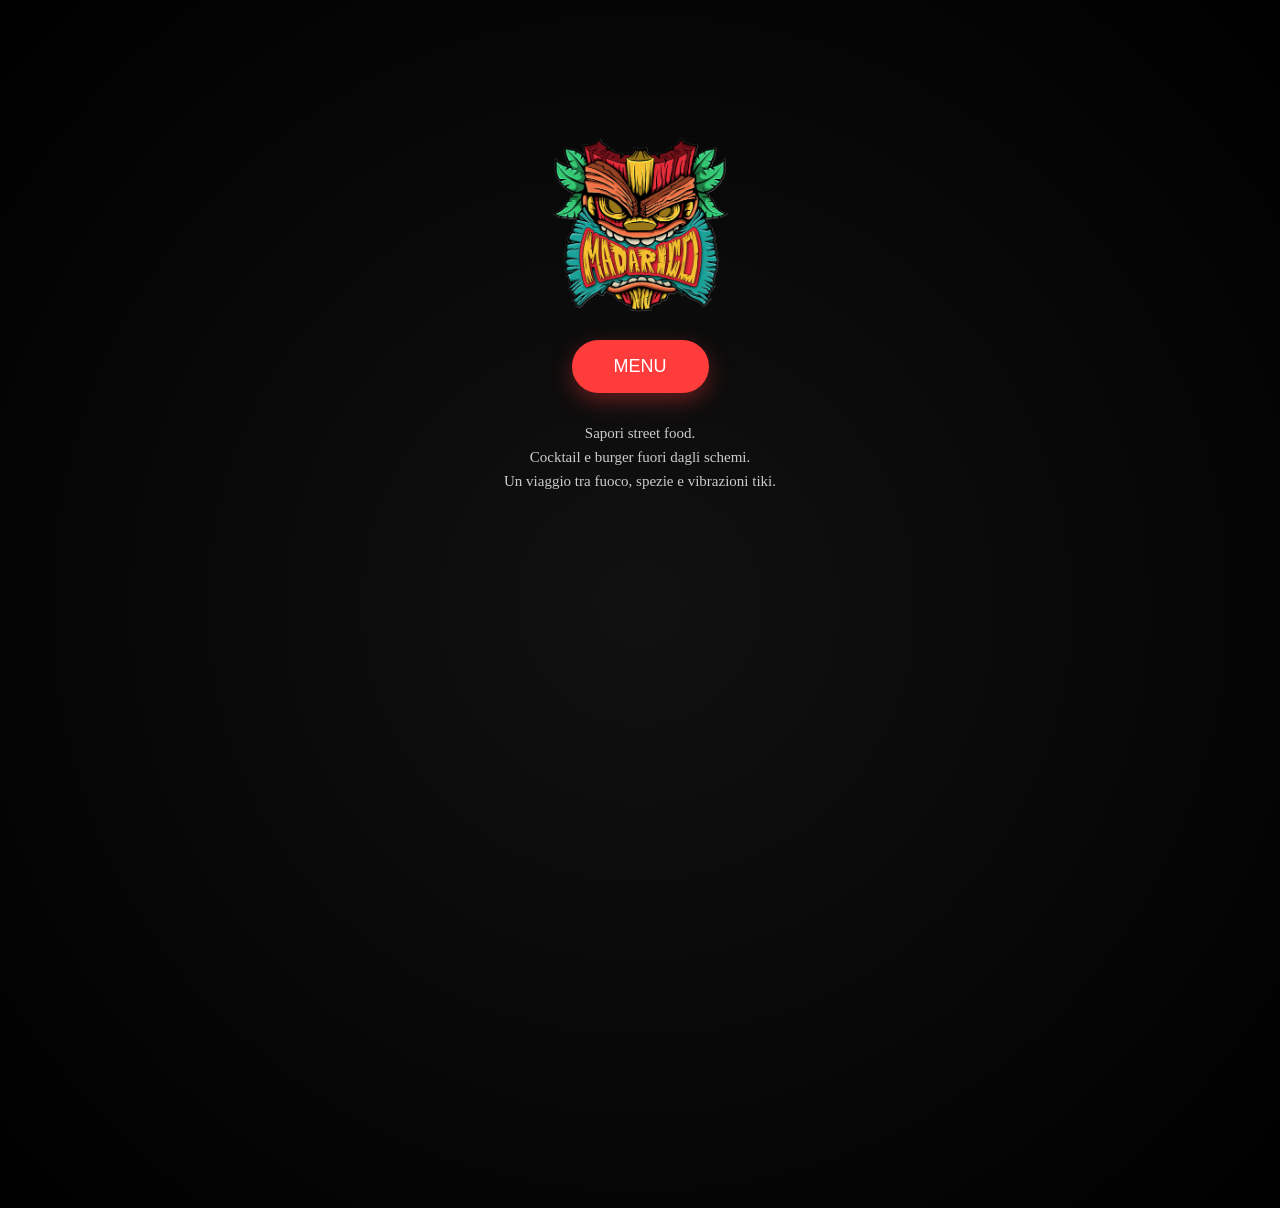
<file: index.html>
<!-- AGGIORNAMENTO -->
<!DOCTYPE html>
<html lang="it">

<head>
<meta charset="UTF-8">
<meta name="viewport" content="width=device-width, initial-scale=1">
<title>MADARICO</title>

<link rel="stylesheet" href="style.css">

</head>

<body class="landing">

<img src="immagini/logo.png" class="logo" id="logo">

<div class="content" id="content">

<button onclick="entraMenu()">MENU</button>

<p class="descrizione">
Sapori street food.<br>
Cocktail e burger fuori dagli schemi.<br>
Un viaggio tra fuoco, spezie e vibrazioni tiki.
</p>

</div>

<script src="script.js"></script>

</body>
</html>
</file>
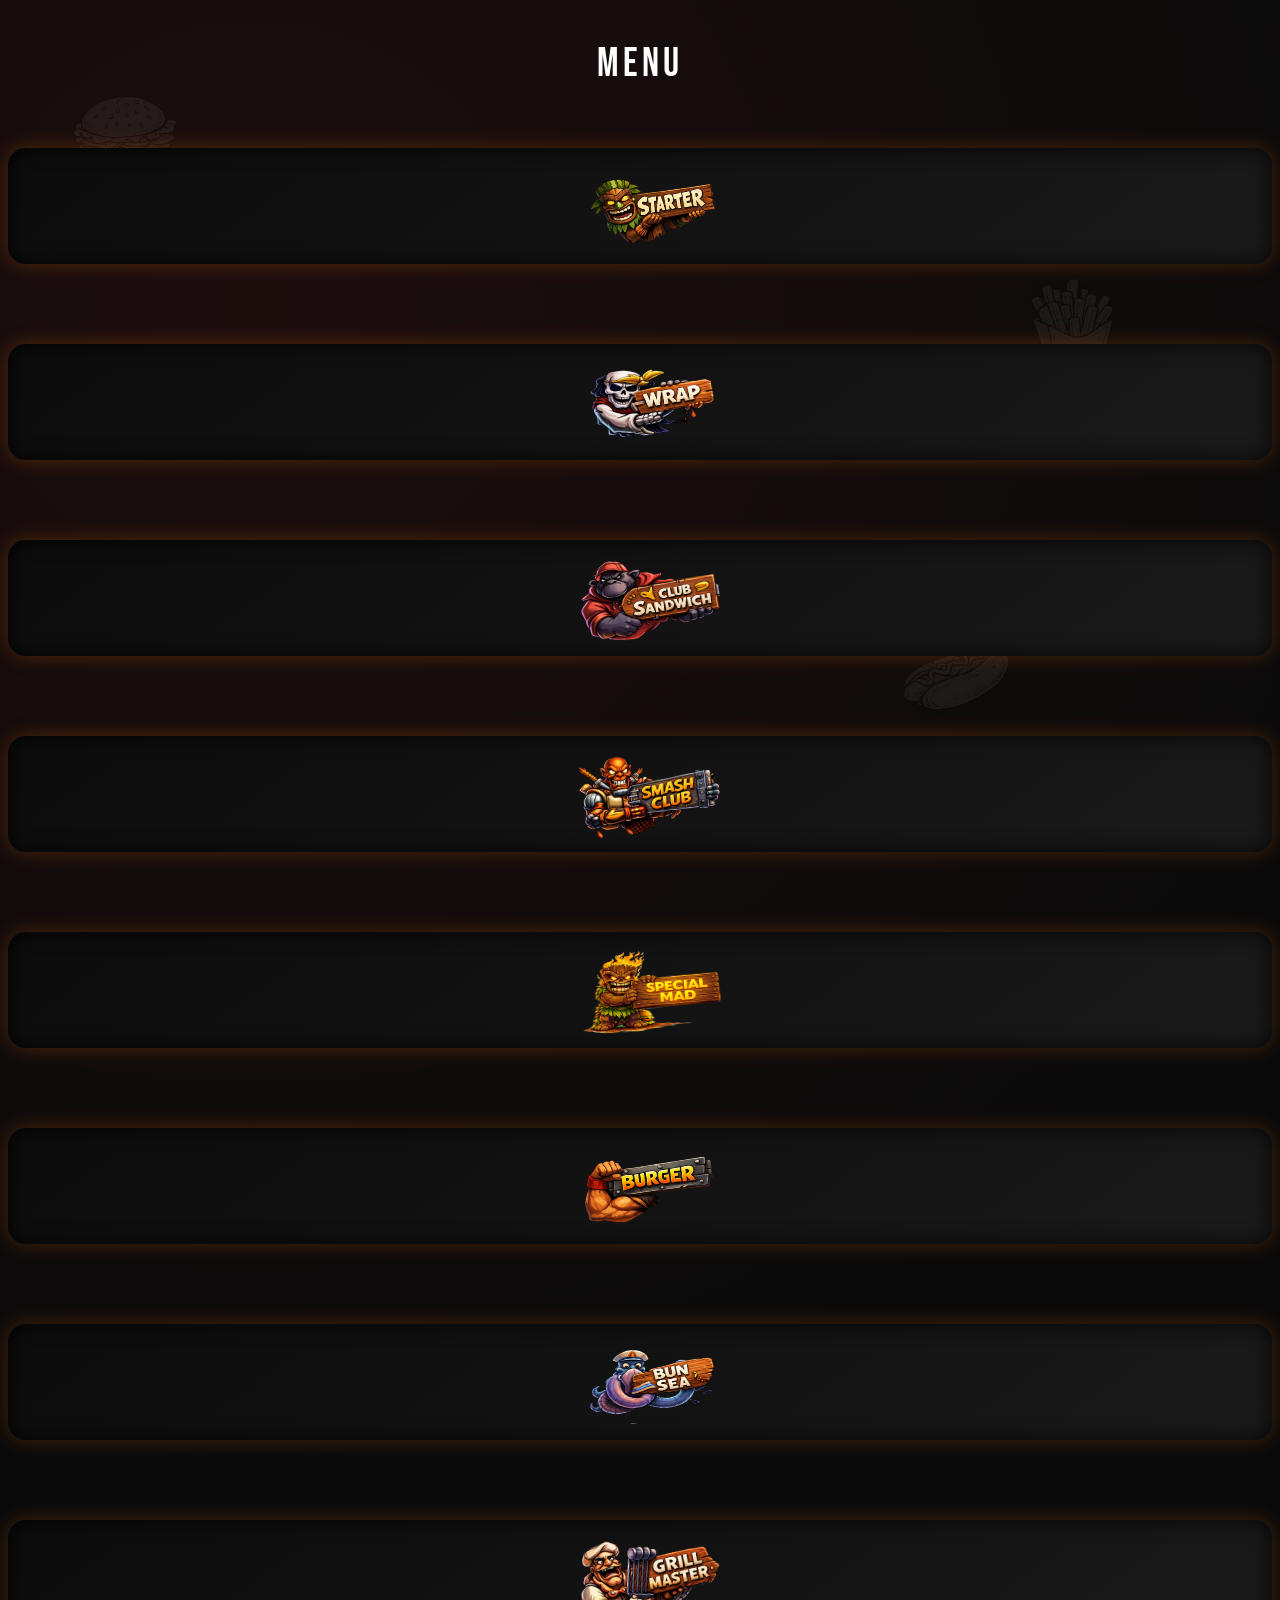
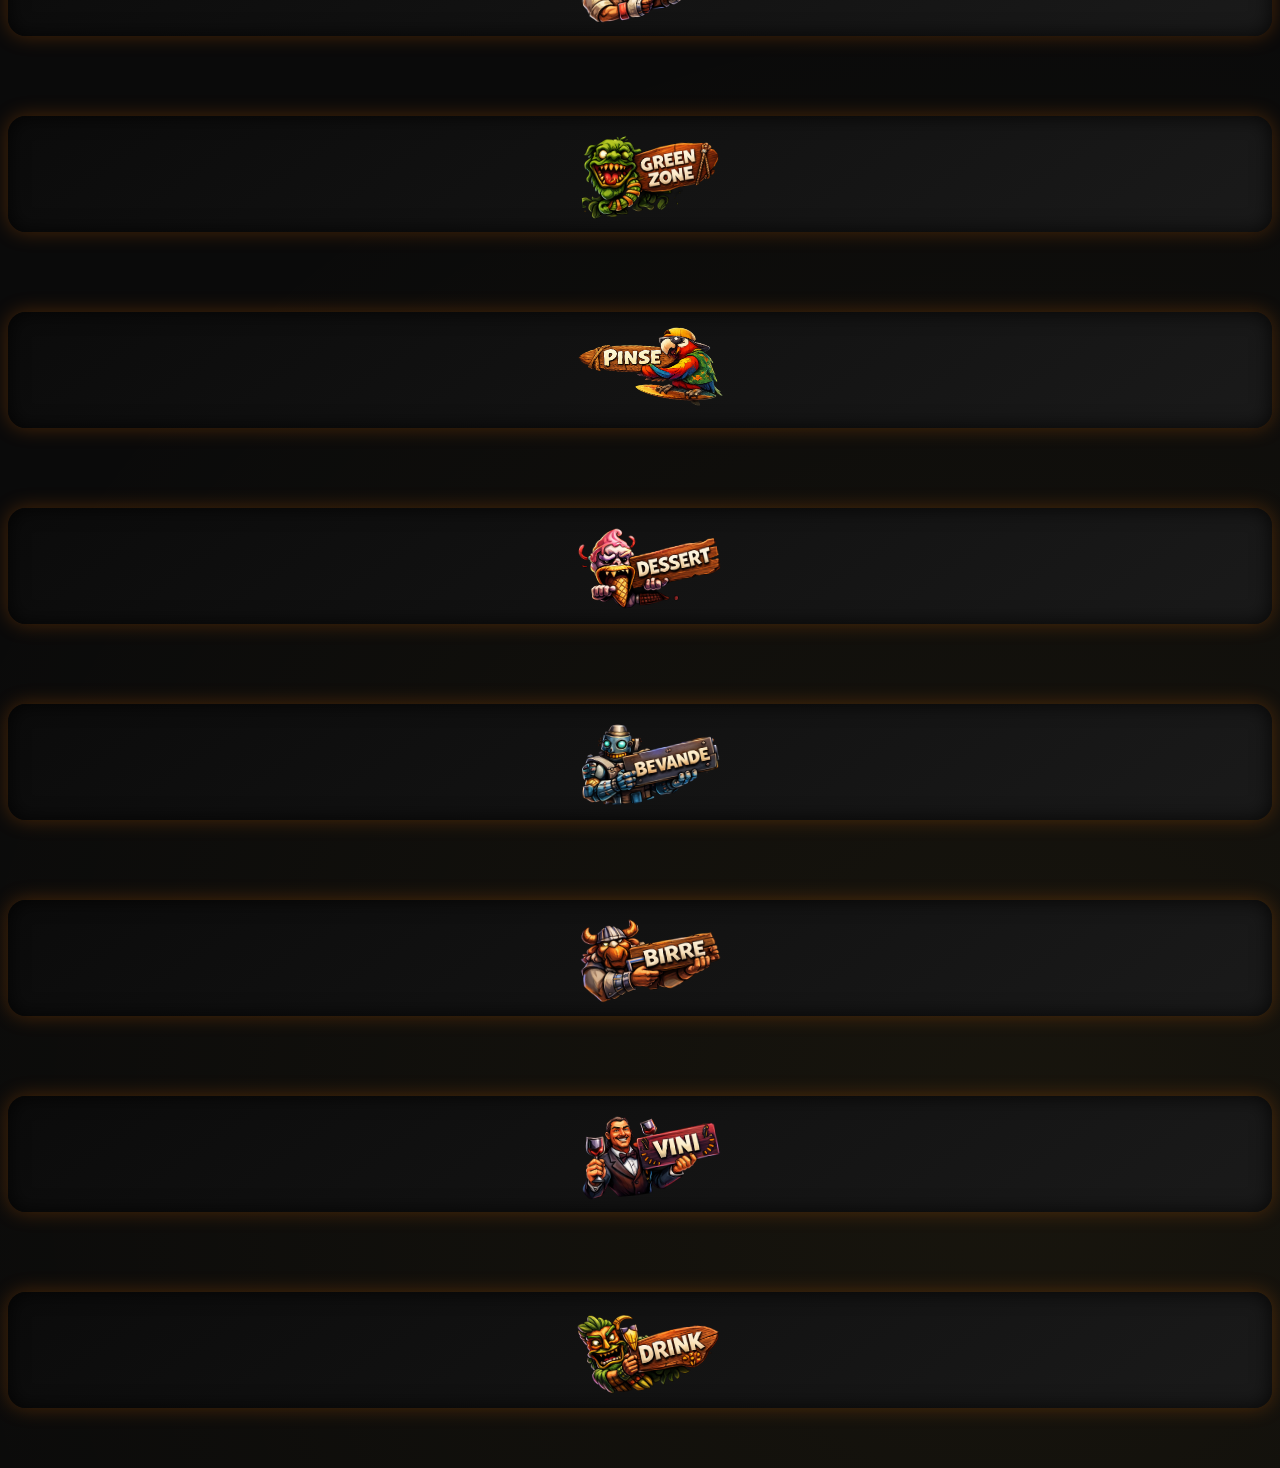
<file: menu.html>
<!DOCTYPE html>
<html lang="it">

<head>

<link href="https://fonts.googleapis.com/css2?family=Bebas+Neue&display=swap" rel="stylesheet">

<meta charset="UTF-8">
<meta name="viewport" content="width=device-width, initial-scale=1.0">

<title>Menu</title>

<link rel="stylesheet" href="style.css">

</head>

<body>

<!-- SFONDO STREET FOOD FLUTTUANTE -->

<div class="food-background">

<img src="immagini/burger_bg.png" class="food-item f1">
<img src="immagini/fries_bg.png" class="food-item f2">
<img src="immagini/wings_bg.png" class="food-item f3">
<img src="immagini/hotdog_bg.png" class="food-item f4">
<img src="immagini/taco_bg.png" class="food-item f5">

</div>

<!-- HEADER MENU -->

<div class="menu-header">

<h1 class="menu-title">MENU</h1>

</div>

<!-- MENU DINAMICO -->

<div id="menu"></div>

<script src="script.js"></script>

</body>

</html>
</file>
<file: style.css>
body {
    background:
        radial-gradient(circle at 20% 10%, rgba(255,60,60,0.08), transparent 40%),
        radial-gradient(circle at 80% 90%, rgba(245,197,66,0.06), transparent 40%),
        #0a0a0a;
    color: white;
    overflow-x: hidden;
}

/* titolo */
h1 {
  text-align: center;
  padding: 20px 0;
  letter-spacing: 3px;
  font-weight: 300;
}

/* categorie */
h2 {
  margin: 35px 20px 10px;
  font-size: 20px;
  color: #ffcc00;
  letter-spacing: 1px;
}

/* card piatti */
.piatto {
  background: rgba(255,255,255,0.04);
  backdrop-filter: blur(6px);
  margin: 12px 15px;
  padding: 18px;
  border-radius: 16px;
  cursor: pointer;
  transition: 0.25s;
  position: relative;
  border: 1px solid rgba(255,255,255,0.05);
}

.piatto:hover {
  transform: scale(1.02);
  background: rgba(255,255,255,0.07);
}

/* nome piatto */
.piatto strong {
  font-size: 17px;
  color: #ffffff;
}

/* ingredienti */
.piatto {
  font-size: 14px;
  color: #cfcfcf;
}

/* prezzo */
.prezzo {
  position: absolute;
  right: 18px;
  top: 18px;
  color: #ff3c3c;
  font-weight: bold;
  font-size: 18px;
}

/* popup */
.popup {
  position: fixed;
  top: 0;
  left: 0;
  width: 100%;
  height: 100%;
  background:#000000e6;
  display:flex;
  justify-content:center;
  align-items:center;
}

.popup-content {
  background:#111;
  padding:20px;
  border-radius:18px;
  max-width:90%;
  animation: zoom 0.25s ease;
}

.popup-content img {
  width:100%;
  border-radius:12px;
  margin-bottom:10px;
}

.close {
  float:right;
  font-size:26px;
  cursor:pointer;
  color:white;
}

@keyframes zoom {
  from { transform: scale(0.7); opacity:0; }
  to { transform: scale(1); opacity:1; }
}

/* splash screen */
.landing {
  background: radial-gradient(circle,#111,#000);
  height: 100vh;
  overflow: hidden;
  text-align: center;
}

/* LOGO INIZIALE */

.logo {
  position: absolute;
  left: 50%;
  top: 50%;
  width: 300px;
  transform: translate(-50%, -50%) scale(1.8);
  animation: logoMove 1.8s ease forwards;
}

/* contenuto nascosto inizialmente */
.content {
  opacity: 0;
  margin-top: 300px;
  padding: 10px 20px;
  animation: showContent 1s forwards;
  animation-delay: 2.3s;
  display: flex;
  flex-direction: column;
  align-items: center;
}

.descrizione {
  color: #ccc;
  line-height: 1.6;
  margin-top: 28px;
  max-width: 360px;
  text-align: center;
  font-size: 15px;
}

/* bottone */
button {
  margin-top: 30px;
  padding: 16px 42px;
  border: none;
  border-radius: 40px;
  background: #ff3c3c;
  color: white;
  font-size: 18px;
  cursor: pointer;
  transition: 0.3s;
  box-shadow: 0 8px 22px rgba(255,60,60,0.35);
}

button:hover {
  background:#ff5757;
  transform: translateY(-2px);
}

/* animazione logo */
@keyframes logoMove {

  from {
    transform: translate(-50%, -50%) scale(1.8);
  }
    
  to {
    top: 80px;
    transform: translate(-50%, 0) scale(0.9);
  }

}

@keyframes showContent {
  from {
    opacity: 0;
    transform: translateY(20px);
  }
  to {
    opacity: 1;
    transform: translateY(0);
  }
}

.categoria {
    margin-bottom: 20px;
}

.titolo-categoria {
    cursor: pointer;
    padding: 14px;
    background: #111;
    border-radius: 12px;
    transition: 0.3s;
    text-align: center;
}

.titolo-categoria:hover {
    background: #222;
    transform: scale(1.03);
}

.lista-piatti {
    max-height: 0;
    overflow: hidden;
    transition: max-height 0.5s ease;
}

.lista-piatti.aperta {
    max-height: 1000px; /* o anche 2000px */
    margin-top: 15px;
}

.popup {
    position: fixed;
    top: 0;
    left: 0;
    width: 100%;
    height: 100%;
    background: rgba(0,0,0,0.85);
    display: flex;
    justify-content: center;
    align-items: center;
    animation: fadeIn 0.3s ease;
    z-index: 999;
}

.popup-content {
    position: relative;
    animation: zoomIn 0.3s ease;
}

.popup img {
    max-width: 90vw;
    max-height: 80vh;
    border-radius: 16px;
}

.close {
    position: absolute;
    top: -10px;
    right: -10px;
    background: red;
    color: white;
    font-size: 22px;
    width: 32px;
    height: 32px;
    border-radius: 50%;
    display: flex;
    justify-content: center;
    align-items: center;
    cursor: pointer;
}

@keyframes fadeIn {
    from { opacity: 0 }
    to { opacity: 1 }
}

@keyframes zoomIn {
    from { transform: scale(0.7) }
    to { transform: scale(1) }
}

.popup {
    position: fixed;
    inset: 0;
    background: rgba(0,0,0,0.8);
    display: flex;
    align-items: flex-end;
    justify-content: center;
    animation: fadeIn 0.3s ease;
}

.popup-content {
    background: #111;
    color: white;
    width: 100%;
    max-width: 420px;
    border-radius: 20px 20px 0 0;
    padding: 25px;
    text-align: center;
    animation: slideUp 0.4s ease;
}

.popup-content img {
    width: 100%;
    border-radius: 12px;
    margin-bottom: 15px;
}

.close {
    position: absolute;
    right: 20px;
    top: 10px;
    font-size: 28px;
    cursor: pointer;
}

@keyframes slideUp {
    from {
        transform: translateY(100%);
    }
    to {
        transform: translateY(0);
    }
}

@keyframes fadeIn {
    from {
        opacity: 0;
    }
    to {
        opacity: 1;
    }
}

.menu-title {
    text-align: center;
    font-family: 'Bebas Neue', sans-serif;
    letter-spacing: 4px;
    font-size: 40px;
    margin-top: 20px;
    color: white;
}

#categorie {
    display: flex;
    gap: 20px;
    overflow-x: auto;
    padding: 20px 10px;
    justify-content: center;
    border-bottom: 1px solid #222;
}

.categoria-btn {
    background: none;
    border: none;
    font-family: 'Bebas Neue', sans-serif;
    font-size: 24px;
    letter-spacing: 2px;
    cursor: pointer;
    text-transform: uppercase;
    position: relative;

    color: var(--mad-yellow);

    text-shadow:
        2px 2px 0 var(--mad-dark),
        3px 3px 0 #000,
        4px 4px 4px rgba(0,0,0,0.6);

    transition: 0.3s;
}

.categoria-btn::before {
    content: attr(data-text);
    position: absolute;
    top: 1px;
    left: 1px;
    color: #ffe680;
    z-index: -1;
}

.categoria-btn.active {
    color: #ff3c3c;

    text-shadow:
        2px 2px 0 #5a0000,
        3px 3px 0 #000,
        0 0 12px rgba(255,60,60,0.6);
}

.categoria-btn:hover {
    color: white;
}

:root {
  --mad-yellow: #f5c542;
  --mad-dark: #5a2e00;
}

.titolo-categoria {
    font-family: 'Bebas Neue', sans-serif;
    font-size: 28px;
    letter-spacing: 2px;
    cursor: pointer;
    color: #f5c542;
    position: relative;
    transition: 0.3s;

    text-shadow:
        1px 1px 0 #5a2e00,
        2px 2px 0 #000,
        0 0 6px rgba(0,0,0,0.6),
        inset 0 0 6px rgba(255,200,0,0.3);
}

.titolo-categoria:hover {
    color: #ff3c3c;
    text-shadow:
        1px 1px 0 #5a0000,
        2px 2px 0 #000,
        0 0 10px rgba(255,60,60,0.6);
}

.popup {
    position: fixed;
    inset: 0;
    background: rgba(0,0,0,0.8);
    display: flex;
    align-items: flex-end;
    justify-content: center;
}

.popup-content {
    background: #111;
    width: 100%;
    max-width: 420px;
    border-radius: 20px 20px 0 0;
    padding: 25px;
    text-align: center;
    position: relative;
    animation: slideUp 0.3s ease;
}

.popup-content img {
    width: 100%;
    border-radius: 12px;
    margin-bottom: 15px;
}

.popup-content h2 {
    font-family: 'Bebas Neue', sans-serif;
    color: #f5c542;
    margin-bottom: 10px;
}

.ingredienti {
    color: #ccc;
    font-size: 14px;
    margin-bottom: 15px;
}

.popup-prezzo {
    color: #ff3c3c;
    font-size: 18px;
}

.close {
    position: absolute;
    right: 15px;
    top: 10px;
    font-size: 28px;
    cursor: pointer;
}

@keyframes slideUp {
    from { transform: translateY(100%); }
    to { transform: translateY(0); }
}

/* POPUP PIATTO */

.popup {
  position: fixed;
  top: 0;
  left: 0;
  width: 100%;
  height: 100%;
  background: rgba(0,0,0,0.85);
  display: flex;
  align-items: center;
  justify-content: center;
  z-index: 999;
}

.popup-content {
  background: #111;
  padding: 20px;
  border-radius: 14px;
  text-align: center;
  max-width: 320px;
  width: 90%;
  position: relative;
  animation: popupEnter 0.3s ease;
}

.popup-content img {
  width: 100%;
  border-radius: 12px;
  margin-bottom: 10px;
}

.popup-content h2 {
  color: #ffcc33;
  margin: 10px 0;
}

.popup-content p {
  color: #ccc;
  font-size: 14px;
}

.close {
  position: absolute;
  right: 12px;
  top: 8px;
  font-size: 22px;
  cursor: pointer;
  color: white;
}

@keyframes popupEnter {
  from {
    transform: scale(0.8);
    opacity: 0;
  }
  to {
    transform: scale(1);
    opacity: 1;
  }
}

.menu-header {
    position: relative;
    text-align: center;
    margin-top: 20px;
}

/* immagini fluttuanti */
.floating {
    position: absolute;
    width: 80px;
    opacity: 0.8;
   transition: transform 2s ease-in-out; 
}

.floating-1 {
    left: 10%;
    top: 0;
}

.floating-2 {
    right: 10%;
    top: 0;
    animation-delay: 2s;
}

.categoria-wrapper {
    position: relative;
    display: flex;
    align-items: center;
    justify-content: flex-start;
    margin: 40px 0;
}

.categoria-supporto {
    position: relative;
    width: 90px;
    margin-right: 10px;
}

.titolo-categoria {
    display: inline-block;
    padding: 10px 20px;
}

.card-categoria {
    display: flex;
    align-items: center;
    gap: 15px;
    background: rgba(0,0,0,0.6);
    padding: 18px 22px;
    border-radius: 16px;
    cursor: pointer;
    transition: 0.3s ease;
    position: relative;
    overflow: hidden;
}

.card-categoria:hover {
    transform: scale(1.03);
    background: rgba(0,0,0,0.8);
}

.img-categoria img {
    height: 70px;
    transition: 0.3s ease;
}

.card-categoria.attiva img {
    transform: translateY(-5px) scale(1.1);
}

.titolo-categoria-card {
    font-size: 28px;
    font-weight: bold;
    letter-spacing: 2px;

    background: linear-gradient(#f7b733, #ff7e00);

    background-clip: text;
    -webkit-background-clip: text;

    color: transparent;
    -webkit-text-fill-color: transparent;

    text-shadow:
        0 0 10px rgba(255,140,0,0.6),
        0 0 20px rgba(255,90,0,0.4);
}

/* =========================
   MENU LAYOUT CLEAN
========================= */

#categorie {
    display: flex;
    flex-direction: column;
    gap: 20px;
    padding: 30px;
}

.categoria {
    width: 100%;
}

.categoria-wrapper {
    position: relative;
    display: flex;
    align-items: center;
    padding-left: 70px;
}

.categoria-supporto {
    position: absolute;
    left: 0;
    width: 140px;
    z-index: 1;
    transform: rotate(-5deg);
    transition: transform 0.3s ease;
}

.card-categoria {
    position: relative;
    z-index: 2;
    background: #111;
    padding: 15px 25px;
    border-radius: 12px;
}

.titolo-categoria-card {
    font-size: 28px;
    font-weight: bold;
    letter-spacing: 2px;

    background: linear-gradient(#f7b733, #ff7e00);

    background-clip: text;
    -webkit-background-clip: text;

    color: transparent;
    -webkit-text-fill-color: transparent;

    text-shadow:
        0 0 10px rgba(255,140,0,0.6),
        0 0 20px rgba(255,90,0,0.4);
}

.categoria-wrapper:hover .categoria-supporto {
    transform: rotate(0deg) scale(1.05);
}

/* ===== STRUTTURA CARD CATEGORIA ===== */

.categoria-wrapper {
    display: flex;
    align-items: center;
    position: relative;
    margin: 30px 0;
}

/* ===== PERSONAGGIO ===== */

.categoria-supporto {
    width: 140px;
    position: relative;
    z-index: 2;
    margin-right: -20px;
    transition: transform 0.3s ease;
}

.categoria-wrapper{
    padding-left:200px !important;
   }
    
/* movimento leggero */
.categoria-wrapper:hover .categoria-supporto {
    transform: translateY(-6px) rotate(-2deg);
}

/* ===== TARGA CATEGORIA ===== */

.card-categoria {
    background: linear-gradient(145deg, #0b0b0b, #1a1a1a);
    padding: 18px 40px;
    border-radius: 18px;
    box-shadow: 
        inset 0 0 20px rgba(0,0,0,0.8),
        0 0 20px rgba(255,120,0,0.25);
    position: relative;
    z-index: 1;
    transition: all 0.3s ease;
}

/* sollevamento quando attiva */
.card-categoria.attiva {
    transform: translateY(-6px) scale(1.02);
    box-shadow:
        inset 0 0 20px rgba(0,0,0,0.8),
        0 10px 30px rgba(255,120,0,0.5);
}

/* ===== TESTO CATEGORIA ===== */

.titolo-categoria-card {
    font-size: 28px;
    font-weight: bold;
    letter-spacing: 2px;

    background: linear-gradient(#ffb347, #ff7b00);
    background-clip: text;
    -webkit-background-clip: text;

    color: transparent;
    -webkit-text-fill-color: transparent;

    text-shadow:
        0 0 10px rgba(255,140,0,0.6),
        0 0 20px rgba(255,90,0,0.4);
}

.categoria-supporto::after {
    content: "";
    position: absolute;
    bottom: -8px;
    left: 10px;
    width: 70%;
    height: 10px;
    background: radial-gradient(ellipse at center, rgba(0,0,0,0.5), transparent);
    z-index: -1;
    filter: blur(4px);
}

.categoria {
    animation: slideIn 0.6s ease forwards;
    opacity: 0;
    transform: translateY(40px);
}

@keyframes slideIn {
    to {
        opacity: 1;
        transform: translateY(0);
    }
}

.card-categoria {
    display:flex;
    justify-content:center;
    align-items:center;
    margin:40px 0;
    cursor:pointer;
}

.categoria-supporto {
    height:80px;
    transition:0.3s ease;
}

.card-categoria:hover .categoria-supporto {
    transform:scale(1.08) translateY(-4px);
}

.card-categoria.attiva .categoria-supporto {
    transform:scale(1.12) translateY(-6px);
}

.food-background{
    position:fixed;
    top:0;
    left:0;
    width:100%;
    height:100%;
    z-index:-1;
    overflow:hidden;
}

.food-item{
    position:absolute;
    width:120px;
    opacity:0.06;
    animation: floatFood 25s infinite ease-in-out;
}

.f1{ top:10%; left:5%;}
.f2{ top:30%; left:80%;}
.f3{ top:60%; left:20%;}
.f4{ top:70%; left:70%;}
.f5{ top:40%; left:40%;}
.f6{ top:85%; left:15%;}

@keyframes floatFood{

0%{ transform:translateY(0px) rotate(0deg);}
50%{ transform:translateY(-40px) rotate(10deg);}
100%{ transform:translateY(0px) rotate(0deg);}

}

.piatto{

padding:18px 15px;
border-bottom:1px solid rgba(255,255,255,0.08);

display:flex;
flex-direction:column;

gap:6px;

cursor:pointer;
transition:background 0.25s;

}

.piatto:hover{

background:rgba(255,120,0,0.05);

}

.piatto strong{

font-size:18px;
color:white;

}

.piatto .prezzo{

display:block;
margin-top:6px;

color:#ff7b33;
font-weight:bold;
font-size:18px;

}


.piatto .prezzo{

color:#ff7b33;
font-weight:bold;
font-size:18px;
margin-top:5px;

}

.lista-piatti{

max-height:0;
overflow:hidden;

transition:max-height 0.4s ease;

}

.lista-piatti.aperta{

max-height:1000px;

}

.ingredienti{

font-size:14px;
color:#cccccc;

}

.prezzo{

color:#ff7b33;
font-weight:bold;
font-size:18px;
margin-top:6px;

}
</file>
